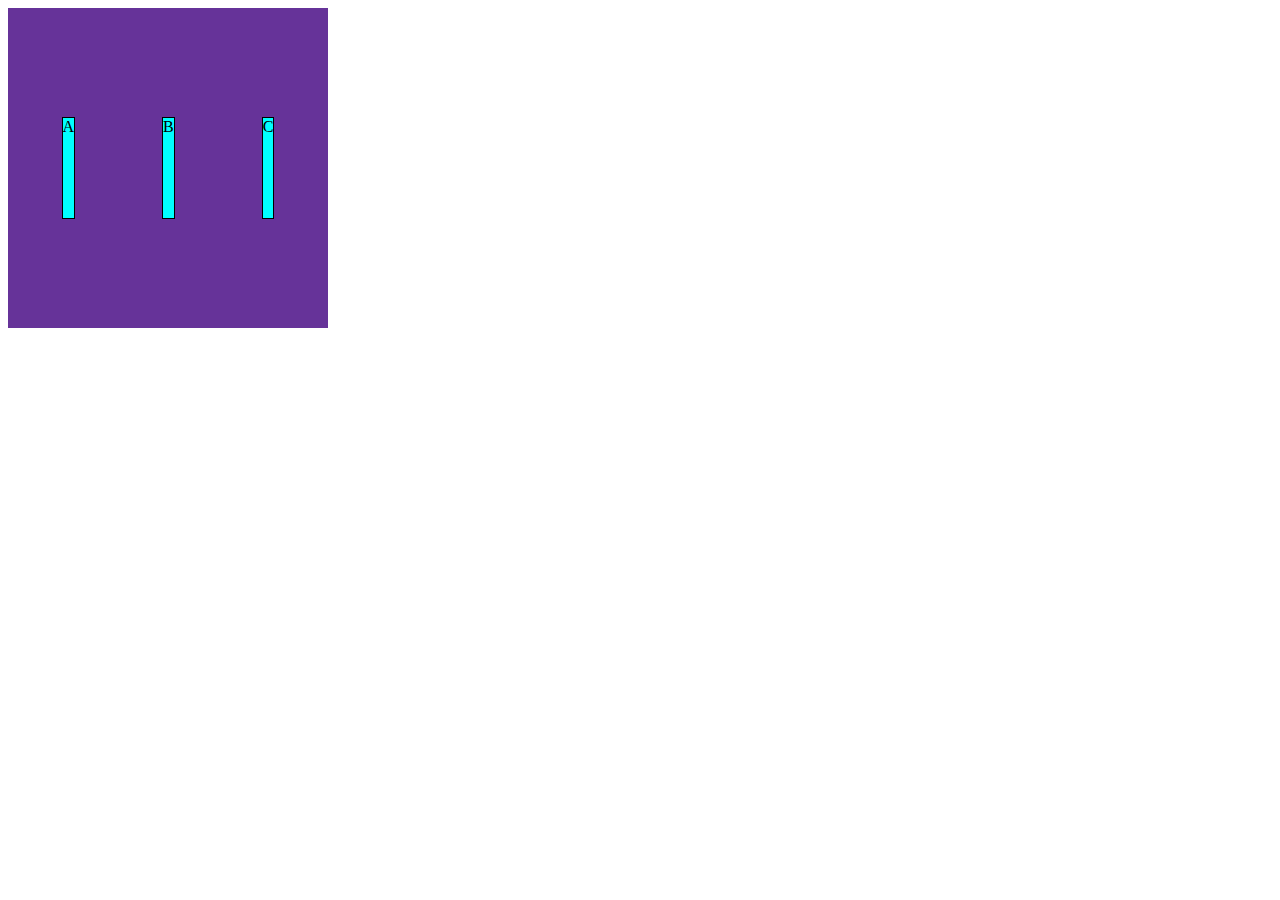
<file: interactive_web_code/Chapter 1/Clip 3/index.html>
<!DOCTYPE html>
<html>
<link rel="stylesheet" href="./index.css">

<head>

</head>

<body>
  <div id="flex-container">
    <div class="flex-item">A</div>
    <div class="flex-item">B</div>
    <div class="flex-item">C</div>
  </div>
</body>

<script>
  console.log('안녕하세요')
</script>

</html>
</file>
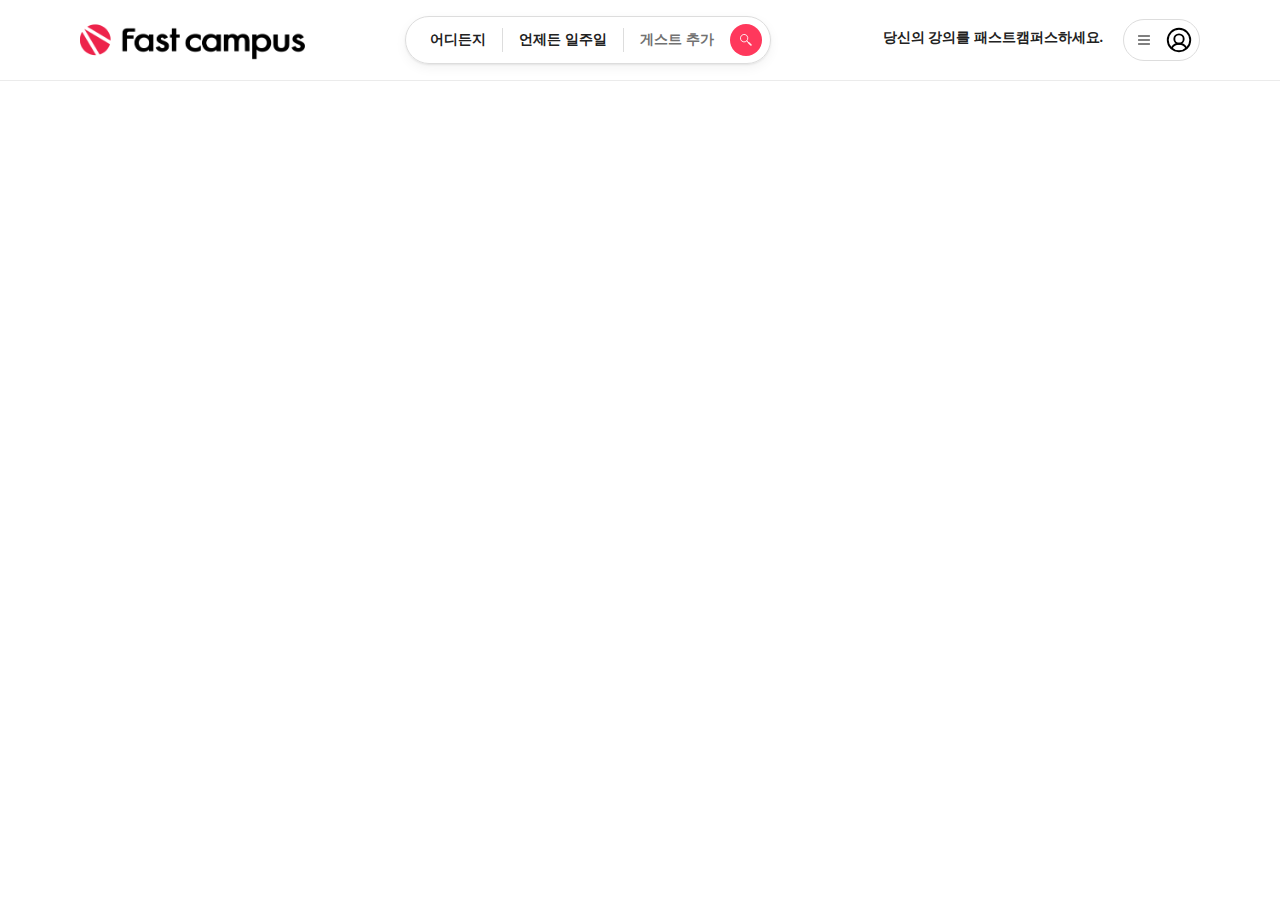
<file: interactive_web_code/Chapter 1/Clip 4/index.html>
<!DOCTYPE html>
<html lang="ko">

<head>
  <meta charset="UTF-8">
  <meta http-equiv="X-UA-Compatible" content="IE=edge">
  <meta name="viewport" content="width=device-width, initial-scale=1.0">
  <link rel="stylesheet" href="./index.css">
  <title>Clone coding</title>
</head>

<body>
  <header>
    <img id="logo" src="./imgs/comp_0685990 (1).png" alt="fast campus logo">
    <div id="little-search">
      <button class="little-search_button">어디든지</button><span class="divider"></span>
      <button class="little-search_button">언제든 일주일</button><span class="divider"></span>
      <button class="little-search_button">게스트 추가</button>
      <div id="magnifying-glass-wrapper">
        <img id="magnifying-glass-icon" src="./imgs/Magnifying_glass_icon.svg" alt="magnifying glass icon">
      </div>
    </div>
    <div id="header-right-section">
      <div id="do-airbnb">
        당신의 강의를 패스트캠퍼스하세요.
      </div>
      <div id="profile-section">
        <img width="16" src="./imgs/list.svg" alt="list icon">
        <img width="30" src="./imgs/user-circle.svg" alt="user circle icon">
      </div>
    </div>
  </header>
</body>

</html>
</file>
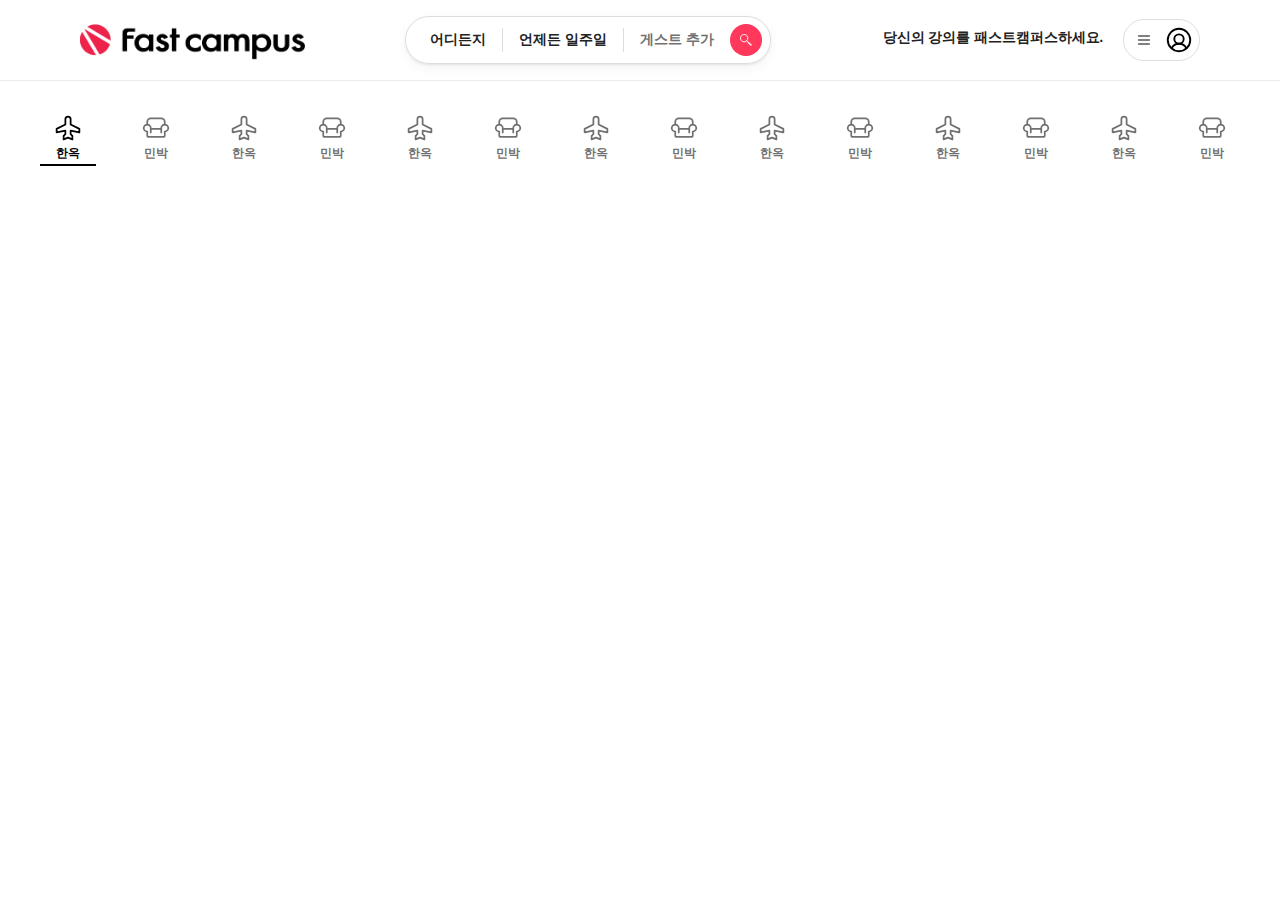
<file: interactive_web_code/Chapter 1/Clip 6/index.html>
<!DOCTYPE html>
<html lang="ko">

<head>
  <meta charset="UTF-8">
  <meta http-equiv="X-UA-Compatible" content="IE=edge">
  <meta name="viewport" content="width=device-width, initial-scale=1.0">
  <link rel="stylesheet" href="./index.css">
  <title>Clone coding</title>
</head>

<body>
  <header>
    <img id="logo" src="./imgs/comp_0685990 (1).png" alt="fast campus logo">
    <div id="little-search">
      <button class="little-search_button">어디든지</button><span class="divider"></span>
      <button class="little-search_button">언제든 일주일</button><span class="divider"></span>
      <button class="little-search_button">게스트 추가</button>
      <div id="magnifying-glass-wrapper">
        <img id="magnifying-glass-icon" src="./imgs/Magnifying_glass_icon.svg" alt="magnifying glass icon">
      </div>
    </div>
    <div id="header-right-section">
      <div id="do-airbnb">
        당신의 강의를 패스트캠퍼스하세요.
      </div>
      <div id="profile-section">
        <img width="16" src="./imgs/list.svg" alt="list icon">
        <img width="30" src="./imgs/user-circle.svg" alt="user circle icon">
      </div>
    </div>
  </header>
  <div id="category-bar">
    <button class="category-button" id="active-category-button">
      <img class="inactive-img" src="./imgs/airplane.svg" alt="airplane icon">
      <img class="active-img" src="./imgs/airplane_black.svg" alt="airplane icon">
      <div>한옥</div>
    </button>
    <button class="category-button">
      <img class="inactive-img" src="./imgs/armchair.svg" alt="armchair icon">
      <img class="active-img" src="./imgs/armchair_black.svg" alt="armchair icon">
      <div>민박</div>
    </button>
    <button class="category-button">
      <img class="inactive-img" src="./imgs/airplane.svg" alt="airplane icon">
      <img class="active-img" src="./imgs/airplane_black.svg" alt="airplane icon">
      <div>한옥</div>
    </button>
    <button class="category-button">
      <img class="inactive-img" src="./imgs/armchair.svg" alt="armchair icon">
      <img class="active-img" src="./imgs/armchair_black.svg" alt="armchair icon">
      <div>민박</div>
    </button>
    <button class="category-button">
      <img class="inactive-img" src="./imgs/airplane.svg" alt="airplane icon">
      <img class="active-img" src="./imgs/airplane_black.svg" alt="airplane icon">
      <div>한옥</div>
    </button>
    <button class="category-button">
      <img class="inactive-img" src="./imgs/armchair.svg" alt="armchair icon">
      <img class="active-img" src="./imgs/armchair_black.svg" alt="armchair icon">
      <div>민박</div>
    </button>
    <button class="category-button">
      <img class="inactive-img" src="./imgs/airplane.svg" alt="airplane icon">
      <img class="active-img" src="./imgs/airplane_black.svg" alt="airplane icon">
      <div>한옥</div>
    </button>
    <button class="category-button">
      <img class="inactive-img" src="./imgs/armchair.svg" alt="armchair icon">
      <img class="active-img" src="./imgs/armchair_black.svg" alt="armchair icon">
      <div>민박</div>
    </button>
    <button class="category-button">
      <img class="inactive-img" src="./imgs/airplane.svg" alt="airplane icon">
      <img class="active-img" src="./imgs/airplane_black.svg" alt="airplane icon">
      <div>한옥</div>
    </button>
    <button class="category-button">
      <img class="inactive-img" src="./imgs/armchair.svg" alt="armchair icon">
      <img class="active-img" src="./imgs/armchair_black.svg" alt="armchair icon">
      <div>민박</div>
    </button>
    <button class="category-button">
      <img class="inactive-img" src="./imgs/airplane.svg" alt="airplane icon">
      <img class="active-img" src="./imgs/airplane_black.svg" alt="airplane icon">
      <div>한옥</div>
    </button>
    <button class="category-button">
      <img class="inactive-img" src="./imgs/armchair.svg" alt="armchair icon">
      <img class="active-img" src="./imgs/armchair_black.svg" alt="armchair icon">
      <div>민박</div>
    </button>
    <button class="category-button">
      <img class="inactive-img" src="./imgs/airplane.svg" alt="airplane icon">
      <img class="active-img" src="./imgs/airplane_black.svg" alt="airplane icon">
      <div>한옥</div>
    </button>
    <button class="category-button">
      <img class="inactive-img" src="./imgs/armchair.svg" alt="armchair icon">
      <img class="active-img" src="./imgs/armchair_black.svg" alt="armchair icon">
      <div>민박</div>
    </button>
    <button class="category-button">
      <img class="inactive-img" src="./imgs/airplane.svg" alt="airplane icon">
      <img class="active-img" src="./imgs/airplane_black.svg" alt="airplane icon">
      <div>한옥</div>
    </button>
    <button class="category-button">
      <img class="inactive-img" src="./imgs/armchair.svg" alt="armchair icon">
      <img class="active-img" src="./imgs/armchair_black.svg" alt="armchair icon">
      <div>민박</div>
    </button>
    <button class="category-button">
      <img class="inactive-img" src="./imgs/airplane.svg" alt="airplane icon">
      <img class="active-img" src="./imgs/airplane_black.svg" alt="airplane icon">
      <div>한옥</div>
    </button>
    <button class="category-button">
      <img class="inactive-img" src="./imgs/armchair.svg" alt="armchair icon">
      <img class="active-img" src="./imgs/armchair_black.svg" alt="armchair icon">
      <div>민박</div>
    </button>
    <button class="category-button">
      <img class="inactive-img" src="./imgs/airplane.svg" alt="airplane icon">
      <img class="active-img" src="./imgs/airplane_black.svg" alt="airplane icon">
      <div>한옥</div>
    </button>
    <button class="category-button">
      <img class="inactive-img" src="./imgs/armchair.svg" alt="armchair icon">
      <img class="active-img" src="./imgs/armchair_black.svg" alt="armchair icon">
      <div>민박</div>
    </button>
  </div>
</body>

<script>
  document.querySelectorAll('.category-button').forEach(button => {
    button.addEventListener("click", event => {
      document.querySelector("#active-category-button").removeAttribute('id')

      button.setAttribute('id', 'active-category-button')
    })
  })
</script>

</html>
</file>
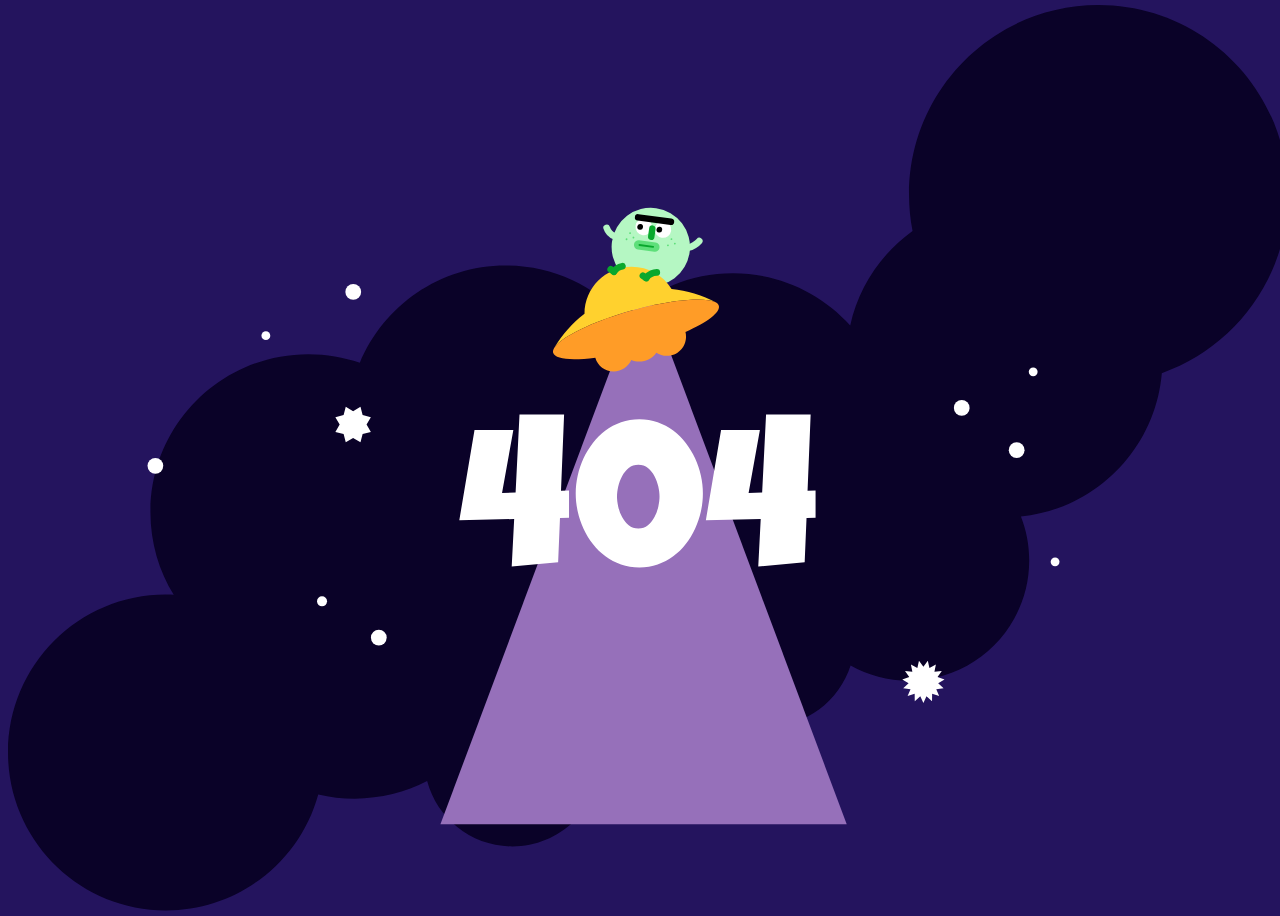
<file: interactive_web_code/Chapter 2/Clip 4/index.html>
<!DOCTYPE html>
<html lang="en">

<head>
  <link rel="stylesheet" href="./index.css">
  <meta charset="UTF-8">
  <meta http-equiv="X-UA-Compatible" content="IE=edge">
  <meta name="viewport" content="width=device-width, initial-scale=1.0">
  <title>404 Page</title>
</head>

<body>
  <svg id="ufo-image" viewBox="0 0 2303 1630" fill="none" xmlns="http://www.w3.org/2000/svg">
    <g id="gogo_UFO">
      <path id="cloud"
        d="M2303 340.921C2303 152.636 2150.37 0 1962.08 0C1773.79 0 1621.16 152.636 1621.16 340.921C1621.16 363.397 1623.34 385.368 1627.49 406.63C1571.43 446.827 1530.6 506.913 1515.32 576.574C1463.32 518.973 1388.06 482.771 1304.35 482.771C1227.61 482.771 1157.98 513.196 1106.85 562.635C1054.84 504.838 979.449 468.49 895.57 468.49C777.197 468.49 675.737 540.875 633.019 643.791C603.989 633.786 572.833 628.351 540.406 628.351C383.474 628.351 256.254 755.571 256.254 912.503C256.254 966.988 271.595 1017.89 298.182 1061.13C293.531 1060.9 288.854 1060.79 284.146 1060.79C127.22 1060.79 0 1188.01 0 1344.94C0 1501.87 127.22 1629.09 284.152 1629.09C414.988 1629.09 525.168 1540.66 558.195 1420.31C579.267 1425.3 601.246 1427.94 623.845 1427.94C670.796 1427.94 715.087 1416.55 754.109 1396.38C772.205 1464.1 833.98 1513.98 907.405 1513.98C995.034 1513.98 1066.07 1442.95 1066.07 1355.32C1066.07 1320.94 1055.13 1289.11 1036.54 1263.12C1106.05 1248.42 1166.19 1208.31 1206.77 1152.97C1213.41 1234.49 1281.67 1298.58 1364.9 1298.58C1435.64 1298.58 1495.56 1252.29 1516.03 1188.35C1547.15 1205.7 1583 1215.59 1621.16 1215.59C1740.57 1215.59 1837.38 1118.78 1837.38 999.367C1837.38 971.475 1832.09 944.819 1822.48 920.338C1957.42 906.371 2064.32 797.971 2075.97 662.353C2208.25 615.481 2303 489.267 2303 340.921Z"
        fill="#0A0228" />
      <path id="UFO-beam" d="M1143.5 497L1509 1474H1143.5H778L1143.5 497Z" fill="#9670BA" />
      <path id="4-L"
        d="M1009.41 922.58L993.14 922.958L989.815 1002.82L906.273 1010.2L910.713 924.809L812 927.02L839.356 764.734H909.22L888.892 877.862L913.282 877.125L920.31 737H1000.53L994.973 874.14L1009.39 873.403V922.561L1009.41 922.58Z"
        fill="white" />
      <path id="number-0"
        d="M1250.25 878.957C1250.25 889.801 1249.04 900.589 1246.64 911.301C1244.24 922.013 1240.74 932.309 1236.19 942.171C1231.64 952.033 1226.05 961.215 1219.47 969.716C1212.88 978.218 1205.34 985.605 1196.84 991.896C1188.34 998.187 1179 1003.12 1168.84 1006.69C1158.68 1010.26 1147.74 1012.05 1136.02 1012.05C1124.31 1012.05 1113.16 1010.26 1102.94 1006.69C1092.72 1003.12 1083.37 998.187 1074.94 991.896C1066.5 985.605 1058.96 978.218 1052.31 969.716C1045.66 961.215 1040.05 952.033 1035.5 942.171C1030.94 932.309 1027.45 921.994 1025.05 911.206C1022.65 900.419 1021.44 889.669 1021.44 878.957C1021.44 868.245 1022.65 857.458 1025.05 846.613C1027.45 835.769 1030.93 825.416 1035.5 815.554C1040.05 805.692 1045.66 796.492 1052.31 787.915C1058.96 779.356 1066.52 771.932 1074.94 765.641C1083.39 759.349 1092.74 754.437 1103.04 750.848C1113.33 747.277 1124.33 745.482 1136.02 745.482C1147.72 745.482 1158.66 747.277 1168.84 750.848C1179 754.419 1188.34 759.349 1196.84 765.641C1205.34 771.932 1212.9 779.356 1219.47 787.915C1226.06 796.473 1231.64 805.692 1236.19 815.554C1240.74 825.416 1244.24 835.769 1246.64 846.613C1249.04 857.458 1250.25 868.245 1250.25 878.957V878.957ZM1172.24 884.512C1172.24 879.089 1171.5 873.044 1170.03 866.394C1168.56 859.744 1166.27 853.528 1163.19 847.728C1160.11 841.947 1156.16 837.073 1151.36 833.124C1146.57 829.176 1140.82 827.211 1134.17 827.211C1127.52 827.211 1121.61 829.176 1116.79 833.124C1111.99 837.073 1108.01 841.928 1104.87 847.728C1101.73 853.528 1099.41 859.744 1097.94 866.394C1096.46 873.044 1095.73 879.089 1095.73 884.512C1095.73 889.934 1096.46 895.979 1097.94 902.629C1099.41 909.279 1101.73 915.514 1104.87 921.295C1108.01 927.095 1111.99 931.95 1116.79 935.899C1121.59 939.847 1127.39 941.812 1134.17 941.812C1140.95 941.812 1146.55 939.847 1151.36 935.899C1156.16 931.95 1160.11 927.095 1163.19 921.295C1166.27 915.495 1168.56 909.279 1170.03 902.629C1171.5 895.979 1172.24 889.934 1172.24 884.512Z"
        fill="white" />
      <path id="4-R"
        d="M1453 922.58L1436.73 922.958L1433.41 1002.82L1349.87 1010.2L1354.31 924.809L1255.61 927.02L1282.97 764.734H1352.83L1332.5 877.862L1356.89 877.125L1363.92 737H1444.14L1438.59 874.14L1453 873.403V922.561V922.58Z"
        fill="white" />
      <circle id="star_9" cx="1715.97" cy="724.932" r="14.1716" fill="white" />
      <circle id="star_8" cx="621.172" cy="516.172" r="14.1716" fill="white" />
      <circle id="star_7" cx="667.172" cy="1138.17" r="14.1716" fill="white" />
      <circle id="star_6" cx="1814.82" cy="800.974" r="14.1716" fill="white" />
      <circle id="star_5" cx="265.172" cy="829.172" r="14.1716" fill="white" />
      <circle id="star_4" cx="565" cy="1073" r="9" fill="white" />
      <circle id="star_3" cx="1844.55" cy="659.95" r="7.94992" fill="white" />
      <circle id="star_2" cx="1883.95" cy="1001.95" r="7.94992" fill="white" />
      <circle id="star_1" cx="463.95" cy="594.95" r="7.94992" fill="white" />
      <path id="planet_2"
        d="M1647 1190.69L1654.94 1180L1657.88 1193.01L1669.46 1186.5L1666.88 1199.59L1680.09 1198.37L1672.44 1209.27L1685 1213.56L1673.6 1220.39L1683.34 1229.45L1670.17 1231.03L1675.39 1243.28L1662.72 1239.33L1662.54 1252.67L1652.56 1243.88L1647 1256L1641.44 1243.88L1631.46 1252.67L1631.28 1239.33L1618.61 1243.28L1623.84 1231.03L1610.66 1229.45L1620.4 1220.39L1609 1213.56L1621.56 1209.27L1613.91 1198.37L1627.13 1199.59L1624.54 1186.5L1636.12 1193.01L1639.06 1180L1647 1190.69Z"
        fill="white" />
      <path id="planet_1"
        d="M620.931 730.736L634.162 723L638.041 737.828L652.869 741.707L645.126 754.931L652.869 768.162L638.041 772.041L634.162 786.869L620.931 779.126L607.707 786.869L603.828 772.041L589 768.162L596.736 754.931L589 741.707L603.828 737.828L607.707 723L620.931 730.736Z"
        fill="white" />
      <g id="alien">
        <g id="alien-head">
          <circle id="Ellipse 24" cx="1156.53" cy="435.375" r="70.5" transform="rotate(7.76141 1156.53 435.375)"
            fill="#B5F7C3" />
          <circle id="Ellipse 25" cx="1143.86" cy="399.328" r="14.9294" transform="rotate(7.76141 1143.86 399.328)"
            fill="white" />
          <circle id="Ellipse 26" cx="1178.38" cy="404.033" r="14.9294" transform="rotate(7.76141 1178.38 404.033)"
            fill="white" />
          <line id="Line 5" x1="1133.66" y1="382.034" x2="1192.83" y2="390.099" stroke="black" stroke-width="11.6118"
            stroke-linecap="round" />
          <line id="Line 6" x1="1159.36" y1="402.278" x2="1157.35" y2="417.071" stroke="#09A82D" stroke-width="11.6118"
            stroke-linecap="round" />
          <line id="Line 7" x1="1134.45" y1="431.529" x2="1164.03" y2="435.561" stroke="#5EDF7A" stroke-width="16.5882"
            stroke-linecap="round" />
          <line id="Line 8" x1="1136.09" y1="431.753" x2="1160.75" y2="435.113" stroke="#09A82D" stroke-width="3.31765"
            stroke-linecap="round" />
          <circle id="left-eye" cx="1137.38" cy="399.282" r="5.18382" transform="rotate(7.76141 1137.38 399.282)"
            fill="black" />
          <circle id="right-eye" cx="1171.89" cy="403.987" r="5.18382" transform="rotate(7.76141 1171.89 403.987)"
            fill="black" />
          <circle id="Ellipse 30" cx="1193.69" cy="421.324" r="1.65417" transform="rotate(7.76141 1193.69 421.324)"
            fill="#5EDF7A" />
          <circle id="Ellipse 33" cx="1119.23" cy="410.376" r="1.65417" transform="rotate(7.76141 1119.23 410.376)"
            fill="#5EDF7A" />
          <circle id="Ellipse 31" cx="1187.37" cy="432.455" r="1.65417" transform="rotate(7.76141 1187.37 432.455)"
            fill="#5EDF7A" />
          <circle id="Ellipse 34" cx="1112.92" cy="421.507" r="1.65417" transform="rotate(7.76141 1112.92 421.507)"
            fill="#5EDF7A" />
          <circle id="Ellipse 32" cx="1199.79" cy="429.35" r="1.65417" transform="rotate(7.76141 1199.79 429.35)"
            fill="#5EDF7A" />
          <circle id="Ellipse 35" cx="1125.33" cy="418.403" r="1.65417" transform="rotate(7.76141 1125.33 418.403)"
            fill="#5EDF7A" />
        </g>
        <path id="alien_hand-R" d="M1077.07 400.9C1078.47 405.192 1082.03 412.875 1092.04 416.39" stroke="#B5F7C3"
          stroke-width="12" stroke-linecap="round" />
        <path id="alien_hand-L" d="M1225.41 436.218C1229.9 435.767 1240.03 429.375 1243.72 424.875" stroke="#B5F7C3"
          stroke-width="12" stroke-linecap="round" />
      </g>
      <g id="UFO">
        <path id="Vector"
          d="M1193.96 510.931C1178.99 486.957 1152.37 471 1122.01 471C1075.31 471 1037.41 508.775 1037.23 555.454C1015.66 572.125 997.298 592.712 983.194 616.171C990.272 605.374 1011.08 591.984 1040.4 578.82C1062.87 568.738 1090.33 558.788 1120.44 550.227C1150.55 541.68 1179.14 535.713 1203.56 532.498C1235.85 528.237 1260.83 528.767 1272.32 534.429C1248.44 521.992 1221.99 513.816 1193.96 510.918V510.931Z"
          fill="#FFD12E" />
        <path id="Vector_2"
          d="M1278.95 541.217C1278.25 538.743 1276.33 536.666 1273.38 534.998C1273.03 534.813 1272.68 534.628 1272.33 534.443C1260.85 528.767 1235.87 528.237 1203.57 532.511C1179.16 535.739 1150.57 541.693 1120.45 550.241C1090.34 558.788 1062.88 568.738 1040.42 578.833C1011.08 591.984 990.259 605.374 983.18 616.171C982.85 616.726 982.519 617.295 982.188 617.851C980.64 620.749 980.137 623.435 980.825 625.856C984.146 637.565 1014.11 640.172 1056.68 634.509C1060.87 648.865 1074.13 659.37 1089.85 659.37C1103.93 659.37 1116.03 650.942 1121.42 638.862C1125.8 640.635 1130.59 641.614 1135.61 641.614C1148.37 641.614 1159.63 635.316 1166.51 625.657C1171.93 629.19 1178.4 631.254 1185.36 631.254C1204.44 631.254 1219.92 615.787 1219.92 596.695C1219.92 593.85 1219.58 591.098 1218.93 588.452C1258.15 570.907 1282.29 552.926 1278.96 541.217H1278.95Z"
          fill="#FF9C27" />
      </g>
      <g id="alien_Leg-L">
        <path id="Vector 5" d="M1167.32 481.051C1162.81 481.266 1152.72 483.64 1148.44 491.418" stroke="#09A82D"
          stroke-width="12" stroke-linecap="round" />
        <path id="Vector 9" d="M1142.36 487.071L1147.87 490.931" stroke="#09A82D" stroke-width="12"
          stroke-linecap="round" />
      </g>
      <g id="alien_Leg-R">
        <path id="Vector 5_2" d="M1105.5 470C1100 471 1094 473.5 1090.43 479.918" stroke="#09A82D" stroke-width="12"
          stroke-linecap="round" />
        <path id="Vector 9_2" d="M1084.36 475.571L1089.87 479.432" stroke="#09A82D" stroke-width="12"
          stroke-linecap="round" />
      </g>
    </g>
  </svg>
</body>

<script>
  const setZeroAndBeamAppear = () => {
    document.getElementById('number-0-soaking').removeEventListener("animationend", setZeroAndBeamAppear)

    document.getElementById('number-0-soaking').setAttribute("id", "number-0")
    document.getElementById('UFO-beam-disappearing').setAttribute("id", "UFO-beam")

    document.getElementById('number-0').addEventListener("animationend", setZeroAndBeamDisappear)
  }

  const setZeroAndBeamDisappear = () => {
    document.getElementById('number-0').removeEventListener("animationend", setZeroAndBeamDisappear)

    document.getElementById('number-0').setAttribute("id", "number-0-soaking")
    document.getElementById('UFO-beam').setAttribute("id", "UFO-beam-disappearing")

    document.getElementById('number-0-soaking').addEventListener("animationend", setZeroAndBeamAppear)
  }

  document.getElementById('number-0').addEventListener("animationend", setZeroAndBeamDisappear)
</script>

</html>
</file>
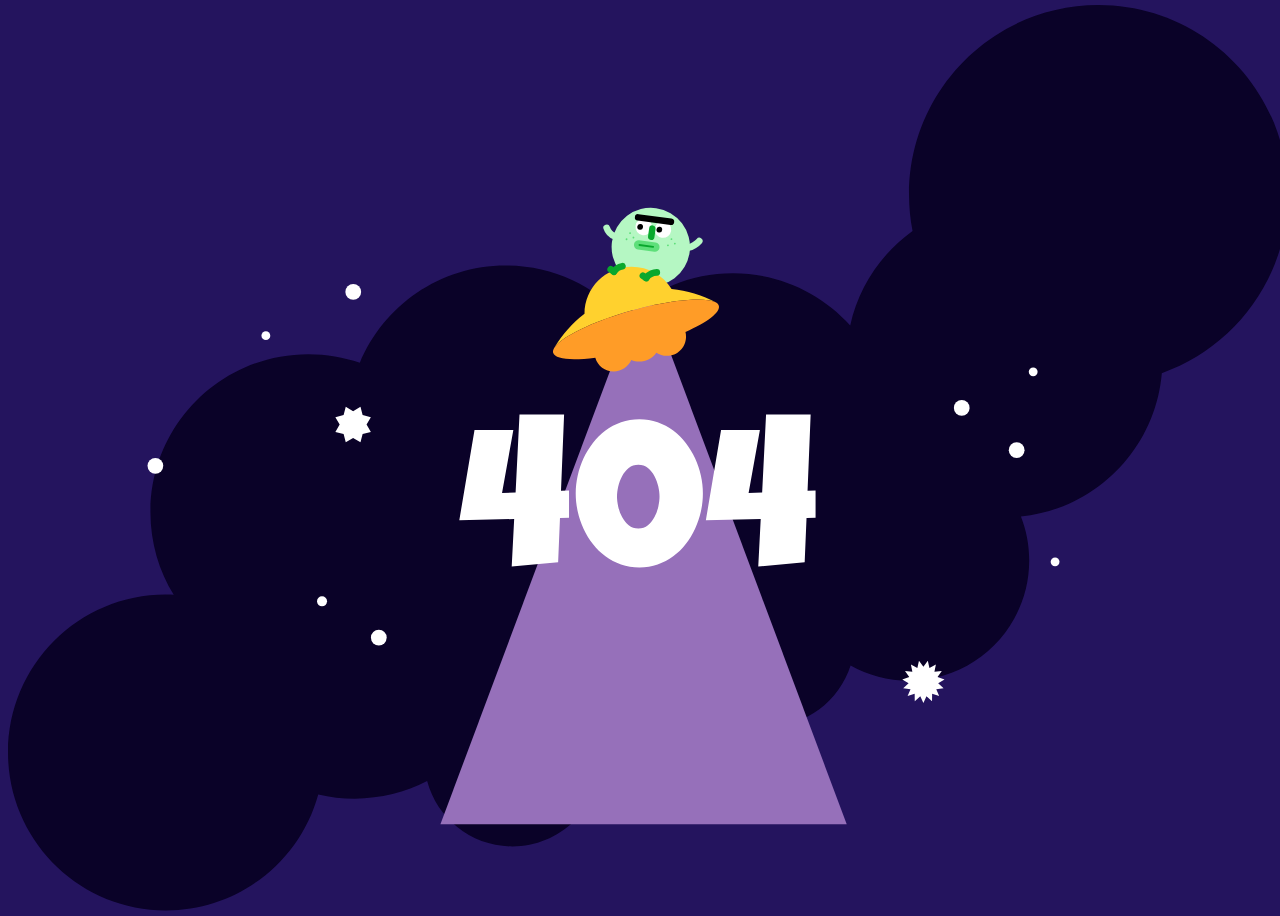
<file: interactive_web_code/Chapter 2/mycode/index.html>
<!DOCTYPE html>
<html lang="en">
<head>
  <link rel="stylesheet" href="index.css" />
    <meta charset="UTF-8">
    <meta name="viewport" content="width=device-width, initial-scale=1.0">
    <title>404 Page</title>
</head>
<body>
    <svg id="ufo-image" viewBox="0 0 2303 1630" fill="none" xmlns="http://www.w3.org/2000/svg">
        <g id="gogo_UFO">
          <path id="cloud"
            d="M2303 340.921C2303 152.636 2150.37 0 1962.08 0C1773.79 0 1621.16 152.636 1621.16 340.921C1621.16 363.397 1623.34 385.368 1627.49 406.63C1571.43 446.827 1530.6 506.913 1515.32 576.574C1463.32 518.973 1388.06 482.771 1304.35 482.771C1227.61 482.771 1157.98 513.196 1106.85 562.635C1054.84 504.838 979.449 468.49 895.57 468.49C777.197 468.49 675.737 540.875 633.019 643.791C603.989 633.786 572.833 628.351 540.406 628.351C383.474 628.351 256.254 755.571 256.254 912.503C256.254 966.988 271.595 1017.89 298.182 1061.13C293.531 1060.9 288.854 1060.79 284.146 1060.79C127.22 1060.79 0 1188.01 0 1344.94C0 1501.87 127.22 1629.09 284.152 1629.09C414.988 1629.09 525.168 1540.66 558.195 1420.31C579.267 1425.3 601.246 1427.94 623.845 1427.94C670.796 1427.94 715.087 1416.55 754.109 1396.38C772.205 1464.1 833.98 1513.98 907.405 1513.98C995.034 1513.98 1066.07 1442.95 1066.07 1355.32C1066.07 1320.94 1055.13 1289.11 1036.54 1263.12C1106.05 1248.42 1166.19 1208.31 1206.77 1152.97C1213.41 1234.49 1281.67 1298.58 1364.9 1298.58C1435.64 1298.58 1495.56 1252.29 1516.03 1188.35C1547.15 1205.7 1583 1215.59 1621.16 1215.59C1740.57 1215.59 1837.38 1118.78 1837.38 999.367C1837.38 971.475 1832.09 944.819 1822.48 920.338C1957.42 906.371 2064.32 797.971 2075.97 662.353C2208.25 615.481 2303 489.267 2303 340.921Z"
            fill="#0A0228" />
          <path id="UFO-beam" d="M1143.5 497L1509 1474H1143.5H778L1143.5 497Z" fill="#9670BA" />
          <path id="4-L"
            d="M1009.41 922.58L993.14 922.958L989.815 1002.82L906.273 1010.2L910.713 924.809L812 927.02L839.356 764.734H909.22L888.892 877.862L913.282 877.125L920.31 737H1000.53L994.973 874.14L1009.39 873.403V922.561L1009.41 922.58Z"
            fill="white" />
          <path id="number-0"
            d="M1250.25 878.957C1250.25 889.801 1249.04 900.589 1246.64 911.301C1244.24 922.013 1240.74 932.309 1236.19 942.171C1231.64 952.033 1226.05 961.215 1219.47 969.716C1212.88 978.218 1205.34 985.605 1196.84 991.896C1188.34 998.187 1179 1003.12 1168.84 1006.69C1158.68 1010.26 1147.74 1012.05 1136.02 1012.05C1124.31 1012.05 1113.16 1010.26 1102.94 1006.69C1092.72 1003.12 1083.37 998.187 1074.94 991.896C1066.5 985.605 1058.96 978.218 1052.31 969.716C1045.66 961.215 1040.05 952.033 1035.5 942.171C1030.94 932.309 1027.45 921.994 1025.05 911.206C1022.65 900.419 1021.44 889.669 1021.44 878.957C1021.44 868.245 1022.65 857.458 1025.05 846.613C1027.45 835.769 1030.93 825.416 1035.5 815.554C1040.05 805.692 1045.66 796.492 1052.31 787.915C1058.96 779.356 1066.52 771.932 1074.94 765.641C1083.39 759.349 1092.74 754.437 1103.04 750.848C1113.33 747.277 1124.33 745.482 1136.02 745.482C1147.72 745.482 1158.66 747.277 1168.84 750.848C1179 754.419 1188.34 759.349 1196.84 765.641C1205.34 771.932 1212.9 779.356 1219.47 787.915C1226.06 796.473 1231.64 805.692 1236.19 815.554C1240.74 825.416 1244.24 835.769 1246.64 846.613C1249.04 857.458 1250.25 868.245 1250.25 878.957V878.957ZM1172.24 884.512C1172.24 879.089 1171.5 873.044 1170.03 866.394C1168.56 859.744 1166.27 853.528 1163.19 847.728C1160.11 841.947 1156.16 837.073 1151.36 833.124C1146.57 829.176 1140.82 827.211 1134.17 827.211C1127.52 827.211 1121.61 829.176 1116.79 833.124C1111.99 837.073 1108.01 841.928 1104.87 847.728C1101.73 853.528 1099.41 859.744 1097.94 866.394C1096.46 873.044 1095.73 879.089 1095.73 884.512C1095.73 889.934 1096.46 895.979 1097.94 902.629C1099.41 909.279 1101.73 915.514 1104.87 921.295C1108.01 927.095 1111.99 931.95 1116.79 935.899C1121.59 939.847 1127.39 941.812 1134.17 941.812C1140.95 941.812 1146.55 939.847 1151.36 935.899C1156.16 931.95 1160.11 927.095 1163.19 921.295C1166.27 915.495 1168.56 909.279 1170.03 902.629C1171.5 895.979 1172.24 889.934 1172.24 884.512Z"
            fill="white" />
          <path id="4-R"
            d="M1453 922.58L1436.73 922.958L1433.41 1002.82L1349.87 1010.2L1354.31 924.809L1255.61 927.02L1282.97 764.734H1352.83L1332.5 877.862L1356.89 877.125L1363.92 737H1444.14L1438.59 874.14L1453 873.403V922.561V922.58Z"
            fill="white" />
          <circle id="star_9" cx="1715.97" cy="724.932" r="14.1716" fill="white" />
          <circle id="star_8" cx="621.172" cy="516.172" r="14.1716" fill="white" />
          <circle id="star_7" cx="667.172" cy="1138.17" r="14.1716" fill="white" />
          <circle id="star_6" cx="1814.82" cy="800.974" r="14.1716" fill="white" />
          <circle id="star_5" cx="265.172" cy="829.172" r="14.1716" fill="white" />
          <circle id="star_4" cx="565" cy="1073" r="9" fill="white" />
          <circle id="star_3" cx="1844.55" cy="659.95" r="7.94992" fill="white" />
          <circle id="star_2" cx="1883.95" cy="1001.95" r="7.94992" fill="white" />
          <circle id="star_1" cx="463.95" cy="594.95" r="7.94992" fill="white" />
          <path id="planet_2"
            d="M1647 1190.69L1654.94 1180L1657.88 1193.01L1669.46 1186.5L1666.88 1199.59L1680.09 1198.37L1672.44 1209.27L1685 1213.56L1673.6 1220.39L1683.34 1229.45L1670.17 1231.03L1675.39 1243.28L1662.72 1239.33L1662.54 1252.67L1652.56 1243.88L1647 1256L1641.44 1243.88L1631.46 1252.67L1631.28 1239.33L1618.61 1243.28L1623.84 1231.03L1610.66 1229.45L1620.4 1220.39L1609 1213.56L1621.56 1209.27L1613.91 1198.37L1627.13 1199.59L1624.54 1186.5L1636.12 1193.01L1639.06 1180L1647 1190.69Z"
            fill="white" />
          <path id="planet_1"
            d="M620.931 730.736L634.162 723L638.041 737.828L652.869 741.707L645.126 754.931L652.869 768.162L638.041 772.041L634.162 786.869L620.931 779.126L607.707 786.869L603.828 772.041L589 768.162L596.736 754.931L589 741.707L603.828 737.828L607.707 723L620.931 730.736Z"
            fill="white" />
          <g id="alien">
            <g id="alien-head">
              <circle id="Ellipse 24" cx="1156.53" cy="435.375" r="70.5" transform="rotate(7.76141 1156.53 435.375)"
                fill="#B5F7C3" />
              <circle id="Ellipse 25" cx="1143.86" cy="399.328" r="14.9294" transform="rotate(7.76141 1143.86 399.328)"
                fill="white" />
              <circle id="Ellipse 26" cx="1178.38" cy="404.033" r="14.9294" transform="rotate(7.76141 1178.38 404.033)"
                fill="white" />
              <line id="Line 5" x1="1133.66" y1="382.034" x2="1192.83" y2="390.099" stroke="black" stroke-width="11.6118"
                stroke-linecap="round" />
              <line id="Line 6" x1="1159.36" y1="402.278" x2="1157.35" y2="417.071" stroke="#09A82D" stroke-width="11.6118"
                stroke-linecap="round" />
              <line id="Line 7" x1="1134.45" y1="431.529" x2="1164.03" y2="435.561" stroke="#5EDF7A" stroke-width="16.5882"
                stroke-linecap="round" />
              <line id="Line 8" x1="1136.09" y1="431.753" x2="1160.75" y2="435.113" stroke="#09A82D" stroke-width="3.31765"
                stroke-linecap="round" />
              <circle id="left-eye" cx="1137.38" cy="399.282" r="5.18382" transform="rotate(7.76141 1137.38 399.282)"
                fill="black" />
              <circle id="right-eye" cx="1171.89" cy="403.987" r="5.18382" transform="rotate(7.76141 1171.89 403.987)"
                fill="black" />
              <circle id="Ellipse 30" cx="1193.69" cy="421.324" r="1.65417" transform="rotate(7.76141 1193.69 421.324)"
                fill="#5EDF7A" />
              <circle id="Ellipse 33" cx="1119.23" cy="410.376" r="1.65417" transform="rotate(7.76141 1119.23 410.376)"
                fill="#5EDF7A" />
              <circle id="Ellipse 31" cx="1187.37" cy="432.455" r="1.65417" transform="rotate(7.76141 1187.37 432.455)"
                fill="#5EDF7A" />
              <circle id="Ellipse 34" cx="1112.92" cy="421.507" r="1.65417" transform="rotate(7.76141 1112.92 421.507)"
                fill="#5EDF7A" />
              <circle id="Ellipse 32" cx="1199.79" cy="429.35" r="1.65417" transform="rotate(7.76141 1199.79 429.35)"
                fill="#5EDF7A" />
              <circle id="Ellipse 35" cx="1125.33" cy="418.403" r="1.65417" transform="rotate(7.76141 1125.33 418.403)"
                fill="#5EDF7A" />
            </g>
            <path id="alien_hand-R" d="M1077.07 400.9C1078.47 405.192 1082.03 412.875 1092.04 416.39" stroke="#B5F7C3"
              stroke-width="12" stroke-linecap="round" />
            <path id="alien_hand-L" d="M1225.41 436.218C1229.9 435.767 1240.03 429.375 1243.72 424.875" stroke="#B5F7C3"
              stroke-width="12" stroke-linecap="round" />
          </g>
          <g id="UFO">
            <path id="Vector"
              d="M1193.96 510.931C1178.99 486.957 1152.37 471 1122.01 471C1075.31 471 1037.41 508.775 1037.23 555.454C1015.66 572.125 997.298 592.712 983.194 616.171C990.272 605.374 1011.08 591.984 1040.4 578.82C1062.87 568.738 1090.33 558.788 1120.44 550.227C1150.55 541.68 1179.14 535.713 1203.56 532.498C1235.85 528.237 1260.83 528.767 1272.32 534.429C1248.44 521.992 1221.99 513.816 1193.96 510.918V510.931Z"
              fill="#FFD12E" />
            <path id="Vector_2"
              d="M1278.95 541.217C1278.25 538.743 1276.33 536.666 1273.38 534.998C1273.03 534.813 1272.68 534.628 1272.33 534.443C1260.85 528.767 1235.87 528.237 1203.57 532.511C1179.16 535.739 1150.57 541.693 1120.45 550.241C1090.34 558.788 1062.88 568.738 1040.42 578.833C1011.08 591.984 990.259 605.374 983.18 616.171C982.85 616.726 982.519 617.295 982.188 617.851C980.64 620.749 980.137 623.435 980.825 625.856C984.146 637.565 1014.11 640.172 1056.68 634.509C1060.87 648.865 1074.13 659.37 1089.85 659.37C1103.93 659.37 1116.03 650.942 1121.42 638.862C1125.8 640.635 1130.59 641.614 1135.61 641.614C1148.37 641.614 1159.63 635.316 1166.51 625.657C1171.93 629.19 1178.4 631.254 1185.36 631.254C1204.44 631.254 1219.92 615.787 1219.92 596.695C1219.92 593.85 1219.58 591.098 1218.93 588.452C1258.15 570.907 1282.29 552.926 1278.96 541.217H1278.95Z"
              fill="#FF9C27" />
          </g>
          <g id="alien_Leg-L">
            <path id="Vector 5" d="M1167.32 481.051C1162.81 481.266 1152.72 483.64 1148.44 491.418" stroke="#09A82D"
              stroke-width="12" stroke-linecap="round" />
            <path id="Vector 9" d="M1142.36 487.071L1147.87 490.931" stroke="#09A82D" stroke-width="12"
              stroke-linecap="round" />
          </g>
          <g id="alien_Leg-R">
            <path id="Vector 5_2" d="M1105.5 470C1100 471 1094 473.5 1090.43 479.918" stroke="#09A82D" stroke-width="12"
              stroke-linecap="round" />
            <path id="Vector 9_2" d="M1084.36 475.571L1089.87 479.432" stroke="#09A82D" stroke-width="12"
              stroke-linecap="round" />
          </g>
        </g>
      </svg>
</body>
<script>

    const setZeroAndBeamAppear = () =>{
      document.getElementById("number-0-soaking").removeEventListener("animationend",setZeroAndBeamAppear);
      
      document.getElementById("number-0-soaking").setAttribute("id", "number-0");
      document.getElementById("UFO-beam-disappearing").setAttribute("id", "UFO-beam");
      document.getElementById("number-0").addEventListener("animationend",setZeroDisappear)
    }

    const setZeroDisappear = () => {
      console.log("애니메이션 끝~");  
      document.getElementById("number-0").removeEventListener("animationend",setZeroDisappear);
      document.getElementById("number-0").setAttribute("id", "number-0-soaking");
      document.getElementById("UFO-beam").setAttribute("id", "UFO-beam-disappearing");
    
      document.getElementById("number-0-soaking").addEventListener("animationend",setZeroAndBeamAppear)
    }

    //svg장점 : 클릭할때 애니메이션 쌉가능!gif로는 안되잖아~
    document.getElementById("number-0").addEventListener("animationend", setZeroDisappear)
  </script>

</html>
</file>
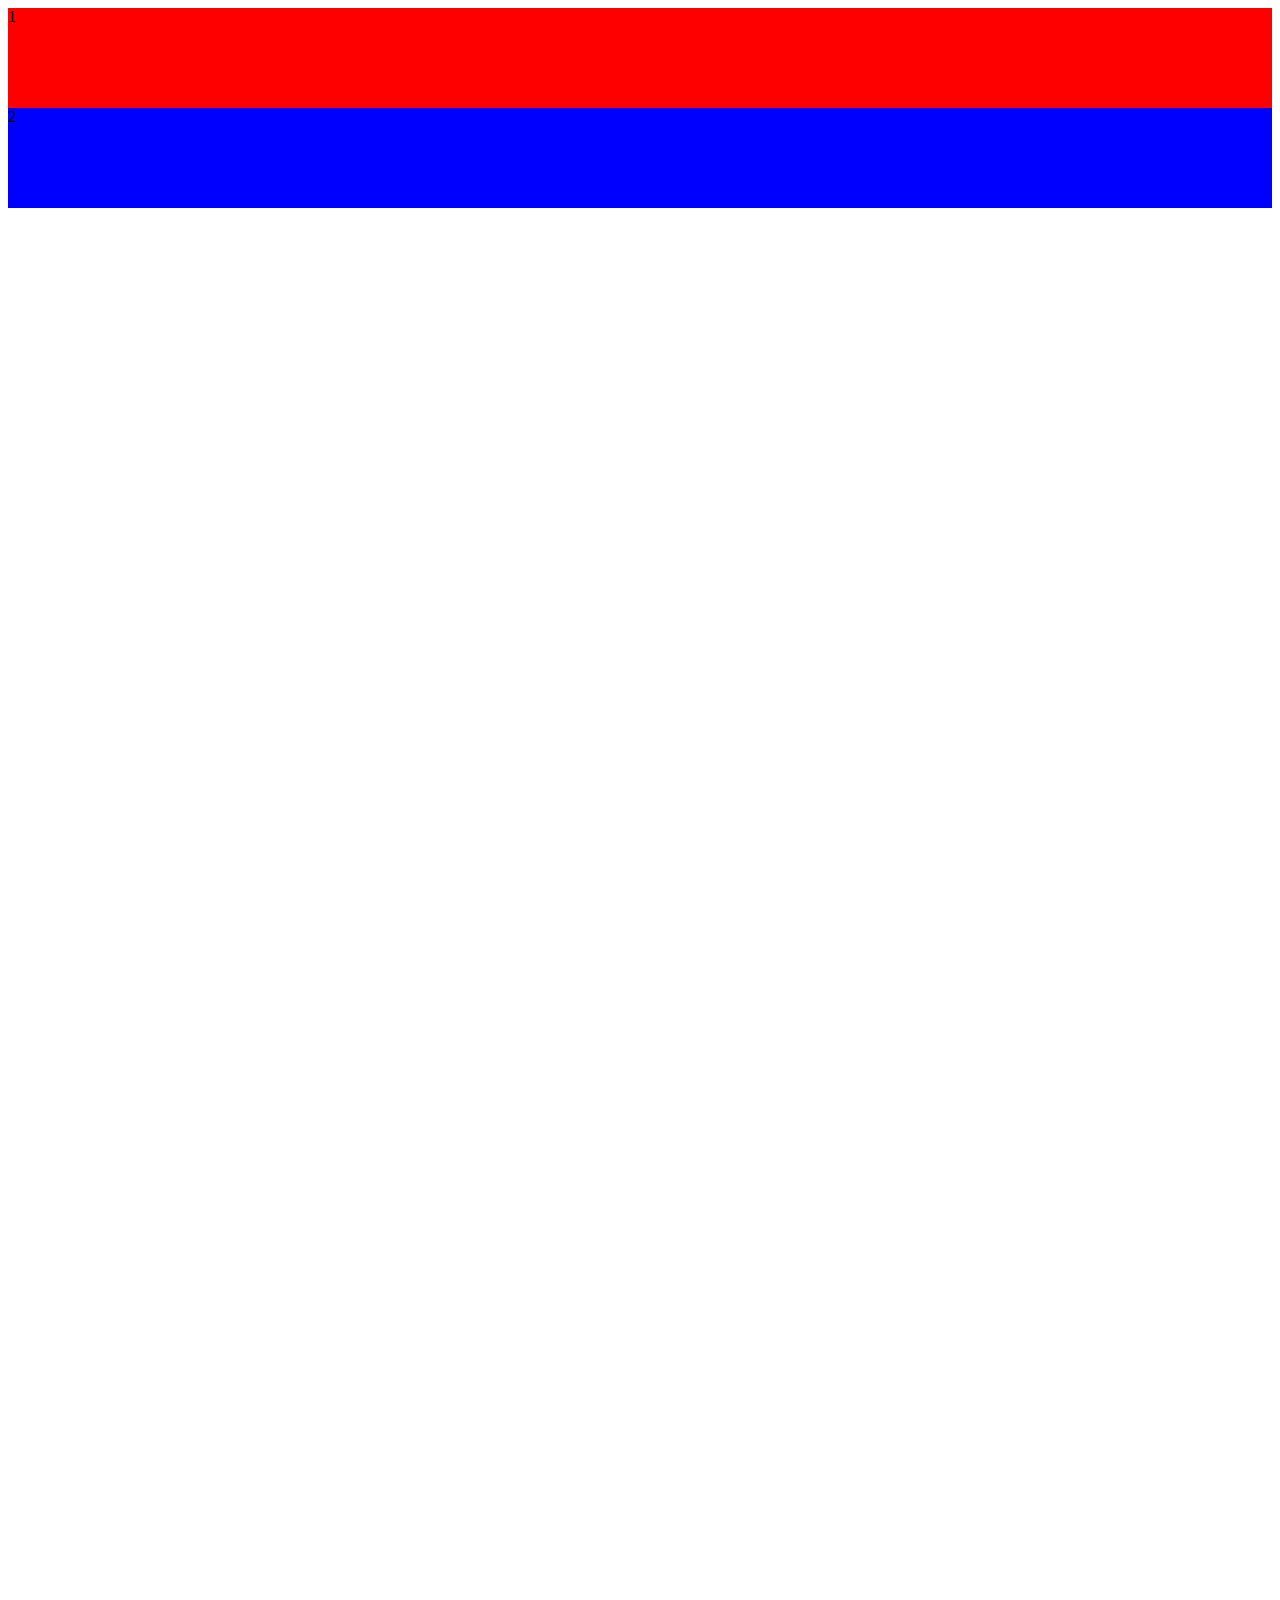
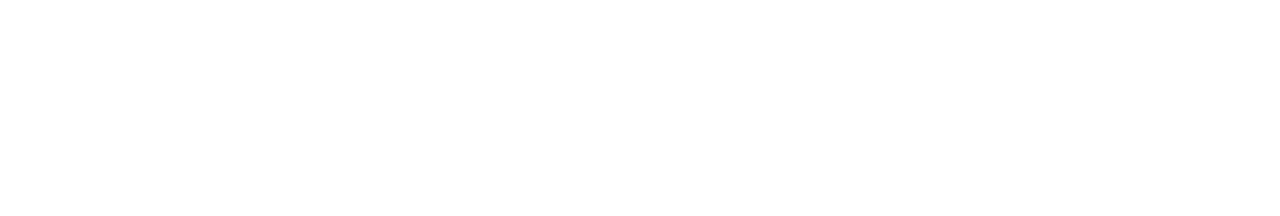
<file: interactive_web_code/Chapter 3/Clip 2/index.html>
<!DOCTYPE html>
<html lang="en">

<head>
  <link rel="stylesheet" href="./index.css">
  <meta charset="UTF-8">
  <meta http-equiv="X-UA-Compatible" content="IE=edge">
  <meta name="viewport" content="width=device-width, initial-scale=1.0">
  <title>Document</title>
</head>

<body>
  <div id="div-1">1</div>
  <div id="div-2">2</div>
</body>

<script>
  window.addEventListener("scroll", () => {
    document.getElementById("div-1").style.transform = `translateY(${window.scrollY * 2}px)`
  })
</script>

</html>
</file>
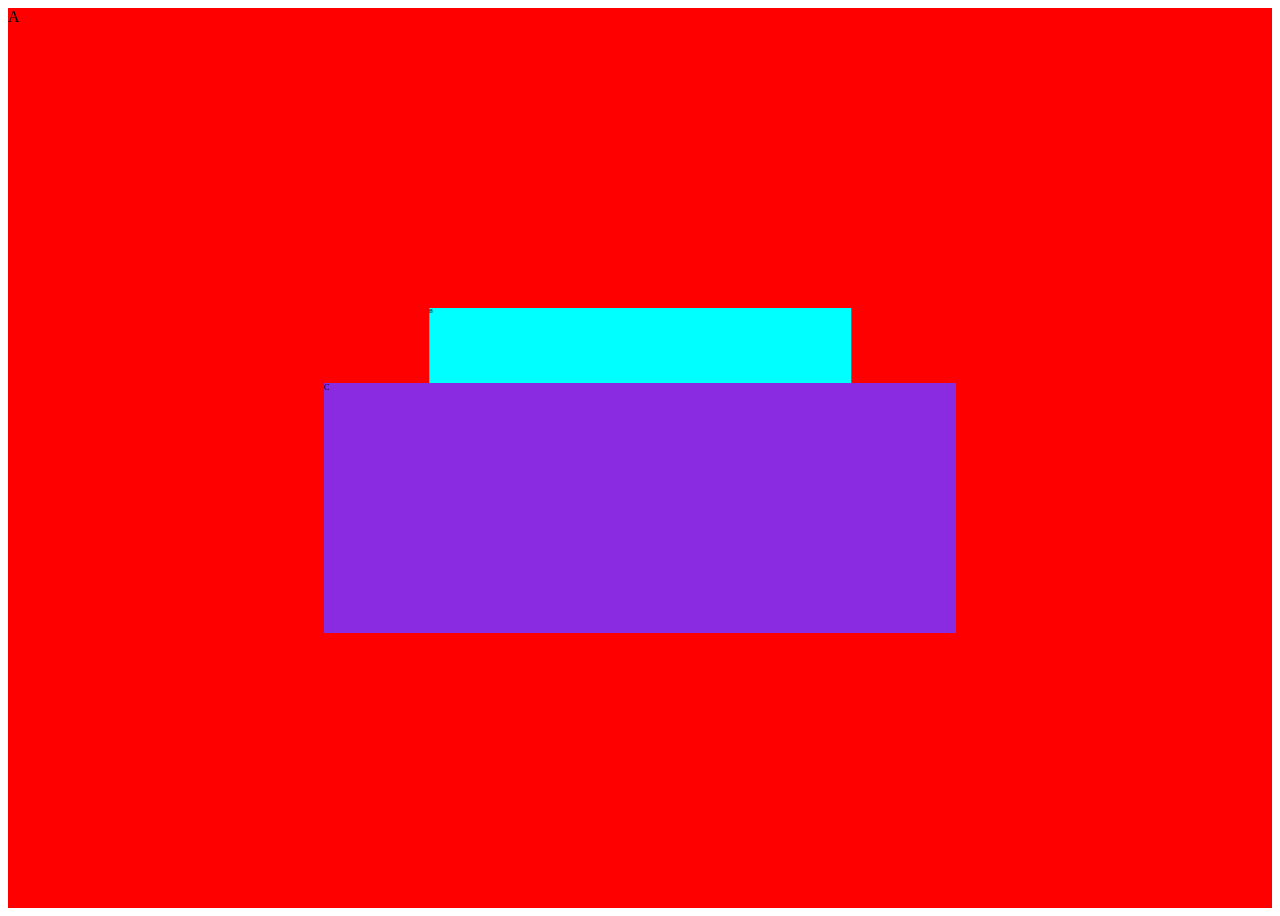
<file: interactive_web_code/Chapter 3/Clip 3/index.html>
<!DOCTYPE html>
<html lang="en">

<head>
  <link rel="stylesheet" href="./index.css">
  <meta charset="UTF-8">
  <meta http-equiv="X-UA-Compatible" content="IE=edge">
  <meta name="viewport" content="width=device-width, initial-scale=1.0">
  <title>Document</title>
</head>

<body>
  <div id="parallax-wrapper">
    <div id="parallax-A" class="parallax">A</div>
    <div id="parallax-B" class="parallax">B</div>
    <div id="parallax-C" class="parallax">C</div>
  </div>
</body>

</html>
</file>
<file: interactive_web_code/Chapter 1/Clip 3/index.css>
#flex-container {
  display: flex;
  background-color: rebeccapurple;
  padding: 10px;
  width: 300px;
  height: 300px;
  flex-direction: row;
  justify-content: space-around;
  align-items: center;
}

.flex-item {
  background-color: aqua;
  border: 1px solid black;
  height: 100px;
}
</file>
<file: interactive_web_code/Chapter 2/Clip 4/index.css>
body {
  display: flex;
  justify-content: center;
  align-items: center;
  width: 100vw;
  height: 100vh;
  overflow: hidden;
  background-color: #24145E;
}

@keyframes rotation {
  to {
    transform: rotateZ(360deg);
  }
}

@keyframes shrinkAndGrow {
  0% {
    transform: scale(0);
  }
  25% {
    transform: scale(0.5);
  }
  50% {
    transform: scale(0);
  }
  75% {
    transform: scale(1);
  }
  100% {
    transform: scale(0);
  }
}

@keyframes expandHorizontal {
  from {
    transform: scaleX(0);
  }
  to {
    transform: scaleX(1);
  }
}

@keyframes appearFromBottom {
  from {
    transform: translateY(1000px);
  }
  to {
    transform: translateY(0);
  }
}

@keyframes shakingUpAndDown {
  from {
    transform: translateY(0);
  }
  25% {
    transform: translateY(5px);
  }
  50% {
    transform: translateY(-5px);
  }
  75% {
    transform: translateY(5px);
  }
  to {
    transform: translateY(0);
  }
}

@keyframes soaking {
  to {
    transform: translateY(-250px) scale(0);
  }
}

@keyframes shrinkHorizontal {
  to {
    transform: scaleX(0);
  }
}

#planet_2 {
  animation-name: rotation;
  animation-duration: 4s;
  animation-iteration-count: infinite;
  transform-box: fill-box;
  transform-origin: center;
}

#planet_1 {
  animation-name: rotation;
  animation-duration: 3s;
  animation-iteration-count: infinite;
  transform-box: fill-box;
  transform-origin: center;
}

#star_6 {
  animation: shrinkAndGrow 4s infinite;
  transform-box: fill-box;
  transform-origin: center;
}

#star_3 {
  animation: shrinkAndGrow 2s infinite;
  transform-box: fill-box;
  transform-origin: center;
}

#star_5 {
  animation: shrinkAndGrow 6s infinite;
  transform-box: fill-box;
  transform-origin: center;
}
#star_7 {
  animation: shrinkAndGrow 9s infinite;
  transform-box: fill-box;
  transform-origin: center;
}
#star_8 {
  animation: shrinkAndGrow 11s infinite;
  transform-box: fill-box;
  transform-origin: center;
}

#UFO-beam {
  animation: expandHorizontal 3.5s;
  transform-box: fill-box;
  transform-origin: center;
}

#number-0 {
  animation: appearFromBottom 3s;
}

#alien_hand-R, #alien_hand-L {
  animation: shakingUpAndDown 1s infinite;
}

#number-0-soaking {
  animation: soaking 2s;
  transform-box: fill-box;
  transform-origin: center;
}

#UFO-beam-disappearing {
  animation: shrinkHorizontal 2s;
  transform-box: fill-box;
  transform-origin: center;
}
</file>
<file: interactive_web_code/Chapter 2/mycode/index.css>
body{
    width: 100vw;
    height: 100vh;
    overflow: hidden;/*스크롤제거*/
    background-color: #24145E;
    display: flex;
    justify-content: center;
    align-items: center;
}

@keyframes rotation {
    to{
        transform: rotateZ(360deg);
    }
}

@keyframes shrinkAndGrow{
    0%{
        transform: scale(0);/*0만큼 작아져라*/
    }
    25%{
        transform: scale(0.5);
    }
    50%{
        transform: scale(0);
    }
    75%{
        transform: scale(1);
    }
    100%{
        transform: scale(0);
    }
}
@keyframes expandHorizontal {
    from {
        transform: scaleX(0);
    }
    to {
        transform: scaleX(1);
    }
}

@keyframes appendFormBottom {
    from{
        transform: translateY(1000px);
    }to{
        transform:  translateY(0);
    }
}

@keyframes shakingUpandDown {
    from{
        transform: translateY(0);
    }
    25%{
        transform: translateY(5px);
    }
    50%{
        transform: translateY(-5px);
    }
    75%{
        transform: translateY(5px);
    }
    to{
        transform: translateY(-5px);
    }
}

#star_7, #star_8, #star_9, #star_10{
    animation: shrinkAndGrow 10s infinite;
    transform-box: fill-box ;/*박스속성을 변경*/
    transform-origin: center;/*변형의 중심을 센터로*/
}
#star_1, #star_2, #star_6{
    animation: shrinkAndGrow 4s infinite;
    transform-box: fill-box ;/*박스속성을 변경*/
    transform-origin: center;/*변형의 중심을 센터로*/
}

#star_3, #star_4, #star_5{
    animation: shrinkAndGrow 7s infinite;
    transform-box: fill-box ;/*박스속성을 변경*/
    transform-origin: center;/*변형의 중심을 센터로*/
}

#planet_1{
    animation-name: rotation;
    animation-duration: 4s;
    animation-iteration-count: infinite;
    transform-box: fill-box ;/*박스속성을 변경*/
    transform-origin: center;/*변형의 중심을 센터로*/
    animation-timing-function: linear;
}
#planet_2{
    animation-name: rotation;
    animation-duration: 6s;
    animation-iteration-count: infinite;
    transform-box: fill-box ;/*박스속성을 변경*/
    transform-origin: center;/*변형의 중심을 센터로*/
}
#UFO-beam {
    animation: expandHorizontal 3.5s;
    transform-box: fill-box;
    transform-origin: center;
}
#number-0{
    animation: appendFormBottom 3s ;
    animation-timing-function: cubic-bezier(.15,1.65,.86,-0.39)
}

#alien_hand-R, #alien_hand-L{
    animation: shakingUpandDown 1s infinite;
    animation-timing-function: linear;
}

@keyframes soaking {
    to{
        transform: translateY(-250px) scale(0);
    }
}

@keyframes shrinkHorizontal {
    to{
        transform: scaleX(0);
    }
}
#number-0-soaking{
    animation: soaking 2s;
    transform-box: fill-box;
    transform-origin: center;
}
#UFO-beam-disappearing{
    animation: shrinkHorizontal 3s;
    transform-box: fill-box;
    transform-origin: center;
}
</file>
<file: interactive_web_code/Chapter 3/Clip 2/index.css>
body {
  height: 200vh;
}

div {
  height: 100px;
}

#div-1 {
  background-color: red;
}

#div-2 {
  background-color: blue;
}
</file>
<file: interactive_web_code/Chapter 3/Clip 3/index.css>
#parallax-wrapper {
  height: 100vh;

  overflow-x: hidden;
  perspective: 1px;
}

.parallax {
  position: absolute;
  top: 0;
  left: 0;
  right: 0;
}

#parallax-A {
  background-color: red;
  height: 150rem;
}

#parallax-B {
  background-color: aqua;
  height: 500px;
  transform: translateZ(-2px);
}

#parallax-C {
  top: 300px;
  background-color: blueviolet;
  height: 500px;
  transform: translateZ(-1px);
}
</file>
<file: interactive_web_code/Chapter 1/Clip 4/index.css>
/* http://meyerweb.com/eric/tools/css/reset/ 
   v2.0 | 20110126
   License: none (public domain)
*/

html, body, div, span, applet, object, iframe,
h1, h2, h3, h4, h5, h6, p, blockquote, pre,
a, abbr, acronym, address, big, cite, code,
del, dfn, em, img, ins, kbd, q, s, samp,
small, strike, strong, sub, sup, tt, var,
b, u, i, center,
dl, dt, dd, ol, ul, li,
fieldset, form, label, legend,
table, caption, tbody, tfoot, thead, tr, th, td,
article, aside, canvas, details, embed, 
figure, figcaption, footer, header, hgroup, 
menu, nav, output, ruby, section, summary,
time, mark, audio, video {
	margin: 0;
	padding: 0;
	border: 0;
	font-size: 100%;
	font: inherit;
	vertical-align: baseline;
}
/* HTML5 display-role reset for older browsers */
article, aside, details, figcaption, figure, 
footer, header, hgroup, menu, nav, section {
	display: block;
}
body {
	line-height: 1;
}
ol, ul {
	list-style: none;
}
blockquote, q {
	quotes: none;
}
blockquote:before, blockquote:after,
q:before, q:after {
	content: '';
	content: none;
}
table {
	border-collapse: collapse;
	border-spacing: 0;
}

button {
  background-color: transparent;
  border: none;
}

header {
  display: flex;
  padding: 0 80px;
  height: 80px;
  justify-content: space-between;
  align-items: center;
  box-shadow: rgb(0 0 0 / 8%) 0 1px 0;
}

#logo {
  height: 64px;
  cursor: pointer;
}

#little-search {
  display: flex;
  padding: 0 8px;
  justify-content: center;
  align-items: center;
  border: 1px solid #DDDDDD;
  border-radius: 40px;
  height: 48px;
  box-sizing: border-box;
  min-width: 330px;
  box-shadow: 0 1px 2px rgb(0 0 0 / 8%), 0 4px 12px rgb(0 0 0 / 5%);
  cursor: pointer;
}

#little-search:hover {
  box-shadow: 0 2px 4px rgba(0,0,0,0.18);
}

#little-search * {
  cursor: pointer;
}

.little-search_button {
  display: block;
  flex-shrink: 0;
  padding: 0 16px;
  white-space: nowrap;
  font-size: 14px;
  font-weight: 600;
  color: rgb(34, 34, 34);
}

.little-search_button:nth-of-type(3) {
  color: #717171;
}

.divider {
  display: block;
  flex-basis: 1px;
  flex-shrink: 0;
  background-color: #DDDDDD;
  height: 24px;
}

#magnifying-glass-wrapper {
  display: flex;
  justify-content: center;
  align-items: center;
  background-color: #FF385C;
  flex-basis: 32px;
  flex-shrink: 0;
  height: 32px;
  border-radius: 50%;
}

#magnifying-glass-icon {
  width: 12px;
}

#header-right-section {
  display: flex;
  gap: 8px;
}

#do-airbnb {
  padding: 12px;
  font-size: 14px;
  color: #222222;
  font-weight: 600;
  cursor: pointer;
  border-radius: 22px;
}

#do-airbnb:hover {
  background-color: #f7f7f7;
}

#profile-section {
  display: flex;
  padding: 5px 5px 5px 12px;
  align-items: center;
  border: 1px solid #DDDDDD;
  border-radius: 21px;
  gap: 12px;
  cursor: pointer;
}

#profile-section:hover {
  box-shadow: 0 2px 4px rgba(0,0,0,0.18);
}
</file>
<file: interactive_web_code/Chapter 1/Clip 6/index.css>
/* http://meyerweb.com/eric/tools/css/reset/ 
   v2.0 | 20110126
   License: none (public domain)
*/

html, body, div, span, applet, object, iframe,
h1, h2, h3, h4, h5, h6, p, blockquote, pre,
a, abbr, acronym, address, big, cite, code,
del, dfn, em, img, ins, kbd, q, s, samp,
small, strike, strong, sub, sup, tt, var,
b, u, i, center,
dl, dt, dd, ol, ul, li,
fieldset, form, label, legend,
table, caption, tbody, tfoot, thead, tr, th, td,
article, aside, canvas, details, embed, 
figure, figcaption, footer, header, hgroup, 
menu, nav, output, ruby, section, summary,
time, mark, audio, video {
	margin: 0;
	padding: 0;
	border: 0;
	font-size: 100%;
	font: inherit;
	vertical-align: baseline;
}
/* HTML5 display-role reset for older browsers */
article, aside, details, figcaption, figure, 
footer, header, hgroup, menu, nav, section {
	display: block;
}
body {
	line-height: 1;
}
ol, ul {
	list-style: none;
}
blockquote, q {
	quotes: none;
}
blockquote:before, blockquote:after,
q:before, q:after {
	content: '';
	content: none;
}
table {
	border-collapse: collapse;
	border-spacing: 0;
}

button {
  background-color: transparent;
  border: none;
}

header {
  display: flex;
  padding: 0 80px;
  height: 80px;
  justify-content: space-between;
  align-items: center;
  box-shadow: rgb(0 0 0 / 8%) 0 1px 0;
}

#logo {
  height: 64px;
  cursor: pointer;
}

#little-search {
  display: flex;
  padding: 0 8px;
  justify-content: center;
  align-items: center;
  border: 1px solid #DDDDDD;
  border-radius: 40px;
  height: 48px;
  box-sizing: border-box;
  min-width: 330px;
  box-shadow: 0 1px 2px rgb(0 0 0 / 8%), 0 4px 12px rgb(0 0 0 / 5%);
  cursor: pointer;
}

#little-search:hover {
  box-shadow: 0 2px 4px rgba(0,0,0,0.18);
}

#little-search * {
  cursor: pointer;
}

.little-search_button {
  display: block;
  flex-shrink: 0;
  padding: 0 16px;
  white-space: nowrap;
  font-size: 14px;
  font-weight: 600;
  color: rgb(34, 34, 34);
}

.little-search_button:nth-of-type(3) {
  color: #717171;
}

.divider {
  display: block;
  flex-basis: 1px;
  flex-shrink: 0;
  background-color: #DDDDDD;
  height: 24px;
}

#magnifying-glass-wrapper {
  display: flex;
  justify-content: center;
  align-items: center;
  background-color: #FF385C;
  flex-basis: 32px;
  flex-shrink: 0;
  height: 32px;
  border-radius: 50%;
}

#magnifying-glass-icon {
  width: 12px;
}

#header-right-section {
  display: flex;
  gap: 8px;
}

#do-airbnb {
  padding: 12px;
  font-size: 14px;
  color: #222222;
  font-weight: 600;
  cursor: pointer;
  border-radius: 22px;
}

#do-airbnb:hover {
  background-color: #f7f7f7;
}

#profile-section {
  display: flex;
  padding: 5px 5px 5px 12px;
  align-items: center;
  border: 1px solid #DDDDDD;
  border-radius: 21px;
  gap: 12px;
  cursor: pointer;
}

#profile-section:hover {
  box-shadow: 0 2px 4px rgba(0,0,0,0.18);
}

#category-bar {
  display: flex;
  padding: 20px 40px 0;
  gap: 32px;
  overflow: auto;
}

#category-bar::-webkit-scrollbar {
  display: none;
}

.active-img {
  display: none;
}

.category-button {
  color: #717171;
  height: 66px;
  padding: 14px;
  font-size: 12px;
  font-weight: 600;
  cursor: pointer;
}

.category-button img{
  width: 28px;
}

.category-button:hover {
  color: #000000;
  border-bottom: 2px solid #DDDDDD;
}

.category-button:hover .active-img{
  display: inline-block;
}

.category-button:hover .inactive-img{
  display: none;
}

#active-category-button {
  color: #000000;
  border-bottom: 2px solid #000000;
}

#active-category-button .active-img{
  display: inline-block;
}

#active-category-button .inactive-img{
  display: none;
}
</file>
